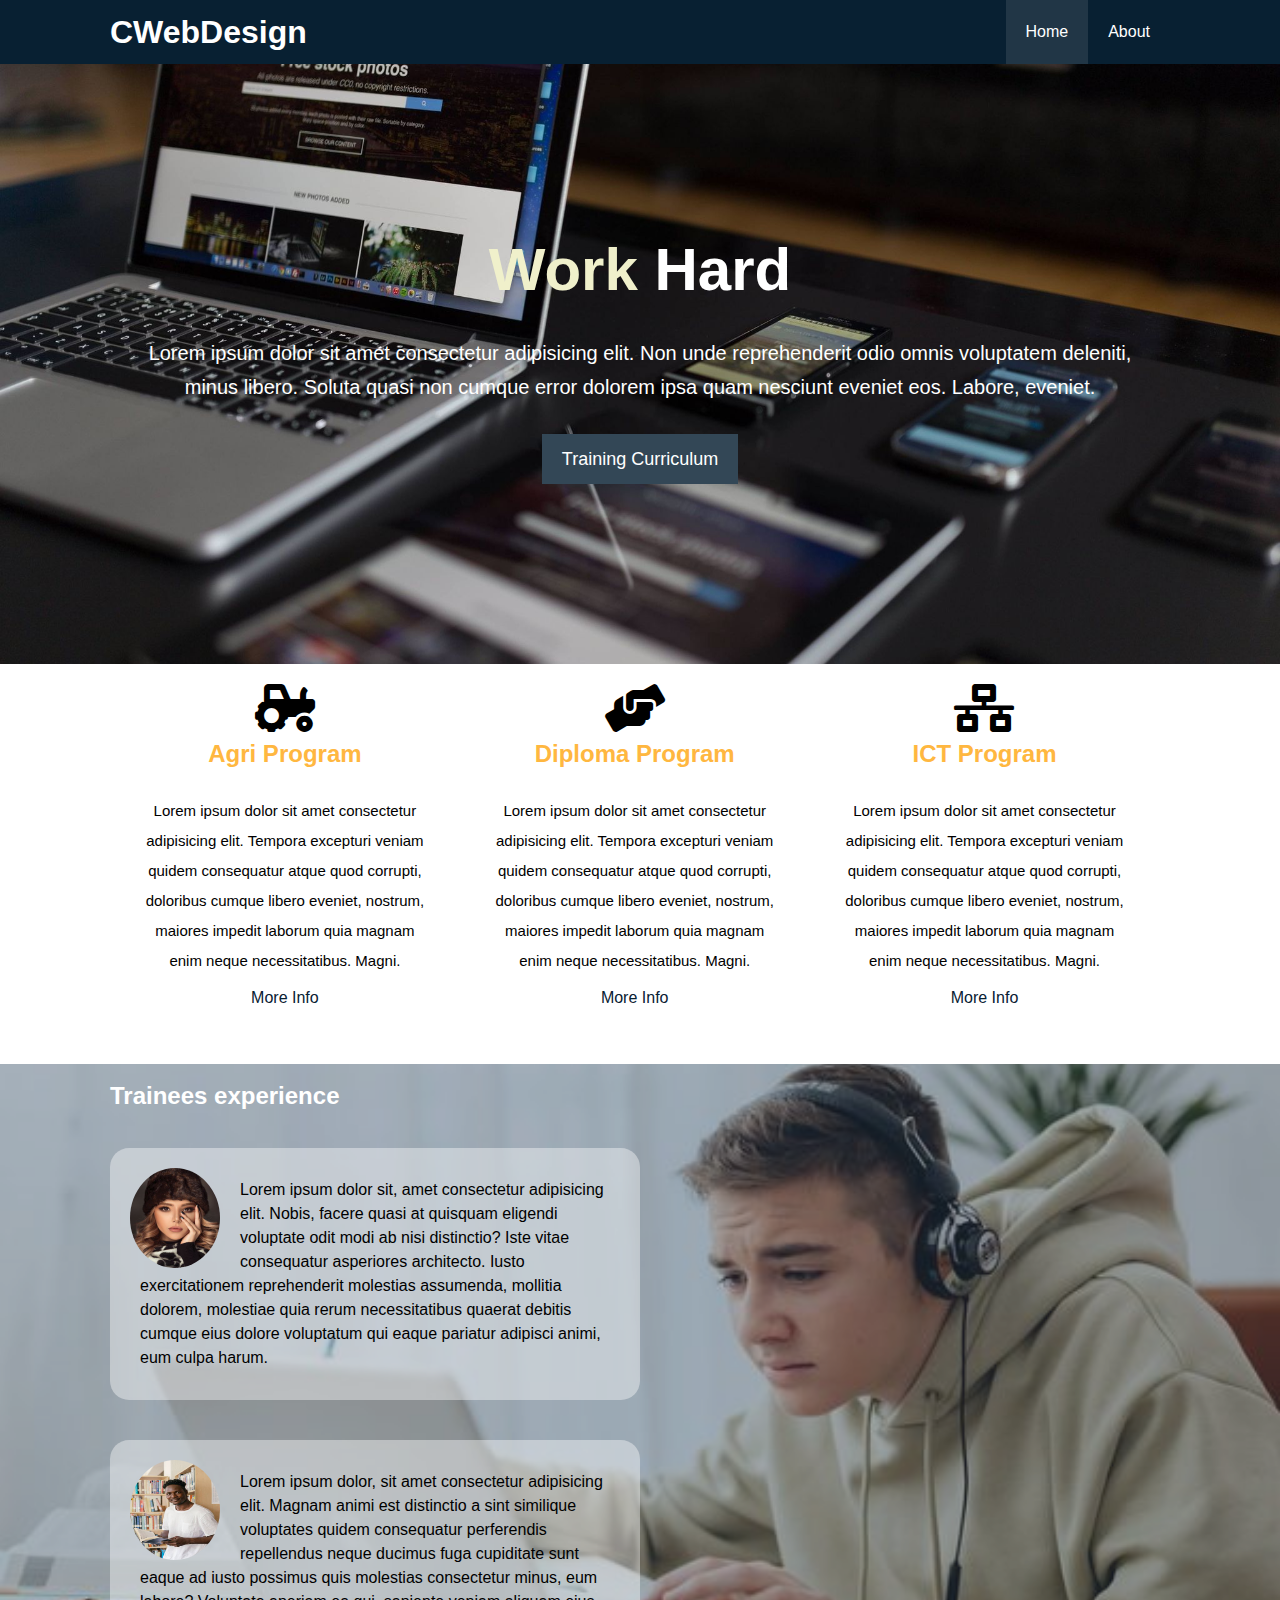
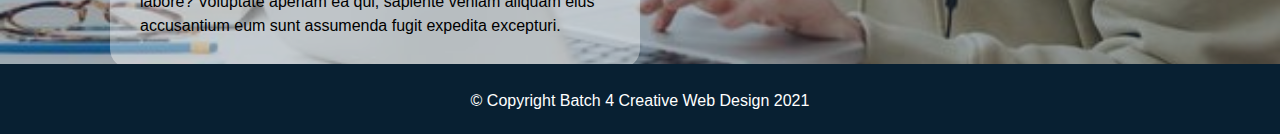
<file: index.html>
<!DOCTYPE html>
<html lang="en">
<head>
    <meta charset="UTF-8">
    <meta http-equiv="X-UA-Compatible" content="IE=edge">
    <meta name="viewport" content="width=device-width, initial-scale=1.0">
    <link rel="stylesheet" href="https://cdnjs.cloudflare.com/ajax/libs/font-awesome/5.15.4/css/all.min.css" integrity="sha512-1ycn6IcaQQ40/MKBW2W4Rhis/DbILU74C1vSrLJxCq57o941Ym01SwNsOMqvEBFlcgUa6xLiPY/NS5R+E6ztJQ==" crossorigin="anonymous" referrerpolicy="no-referrer" />
    <link rel="stylesheet" href="css/style.css">
    <title>CWD &copy; Training</title>

</head>
<body>
    <!-- Navigation structure -->
    <header>
        <nav id="navbar">
            <div class="container">
                
            
            <h1>
                CWebDesign
            </h1>
            <ul>
                <li><a class="active" href="index.html">Home</a></li>
                <li><a href="about.html">About</a></li>
            </ul>
        </div>
        </nav>
        <section id="hero">
            <div class="hero-content">
                <div class="container">
                <h1> <span class="primary-text">Work </span>Hard</h1>
                <p class="text-lead"> Lorem ipsum dolor sit amet consectetur adipisicing elit. Non unde reprehenderit odio omnis voluptatem deleniti, minus libero. Soluta quasi non cumque error dolorem ipsa quam nesciunt eveniet eos. Labore, eveniet.</p>
                <a class="btn" href="about.html">Training Curriculum</a>
                </div>
            </div>
        </section>


    </header>
    <section id="about">
        <div class="container">
            <div class="content-1">
                <i class="fas fa-tractor fa-3x"></i>
                <h2>Agri Program</h2>
                <p>Lorem ipsum dolor sit amet consectetur adipisicing elit. Tempora excepturi
                 veniam quidem consequatur atque quod corrupti, doloribus cumque libero eveniet,
                 nostrum, maiores impedit laborum quia magnam enim neque necessitatibus. Magni.</p>
                <a class="c-btn" href="#">More Info</a>
            </div>
            <div class="content-2">
                <i class="fas fa-hands-helping fa-3x"></i>
                <h2>Diploma Program</h2>
                <p>Lorem ipsum dolor sit amet consectetur adipisicing elit. Tempora excepturi
                   veniam quidem consequatur atque quod corrupti, doloribus cumque libero eveniet,
                   nostrum, maiores impedit laborum quia magnam enim neque necessitatibus. Magni.</p>
                <a class="c-btn" href="#">More Info</a>
            </div>
            <div class="content-3">
                <i class="fas fa-network-wired fa-3x"></i>
                <h2>ICT Program</h2>
                <p>Lorem ipsum dolor sit amet consectetur adipisicing elit. Tempora excepturi
                   veniam quidem consequatur atque quod corrupti, doloribus cumque libero eveniet,
                   nostrum, maiores impedit laborum quia magnam enim neque necessitatibus. Magni.</p>
                <a class="c-btn" href="#">More Info</a>
            </div>
            </div>
    </section>
    <section id="testimonials"> 
        <div class="div row"> 
         <div class="div container">
             <h2 class="lead-head">Trainees experience</h2>
              <div class="testimonial bg-primary">
              <img src="./image/girl.jpg" alt="div_img_3">
              <p>Lorem ipsum dolor sit, amet consectetur adipisicing elit. Nobis, facere quasi at quisquam eligendi voluptate odit modi ab nisi distinctio? Iste vitae consequatur asperiores architecto. Iusto exercitationem reprehenderit molestias assumenda, mollitia dolorem, molestiae quia rerum necessitatibus quaerat debitis cumque eius dolore voluptatum qui eaque pariatur adipisci animi, eum culpa harum.</p>
           </div>
            <div class="testimonial bg-primary">
             <img src="./image/client.jpg" alt="div_img_2">        
              <p>Lorem ipsum dolor, sit amet consectetur adipisicing elit. Magnam animi est distinctio a sint similique voluptates quidem consequatur perferendis repellendus neque ducimus fuga cupiditate sunt eaque ad iusto possimus quis molestias consectetur minus, eum labore? Voluptate aperiam ea qui, sapiente veniam aliquam eius accusantium eum sunt assumenda fugit expedita excepturi.</p>    
           <div>
           </div>  
          </section>
          <!-- footer section -->
          <footer>
            <div class="div container">
              <p>&copy; Copyright Batch 4 Creative Web Design 2021</p>
            </div>
          </footer>
      
    
</body>
</html>
</file>
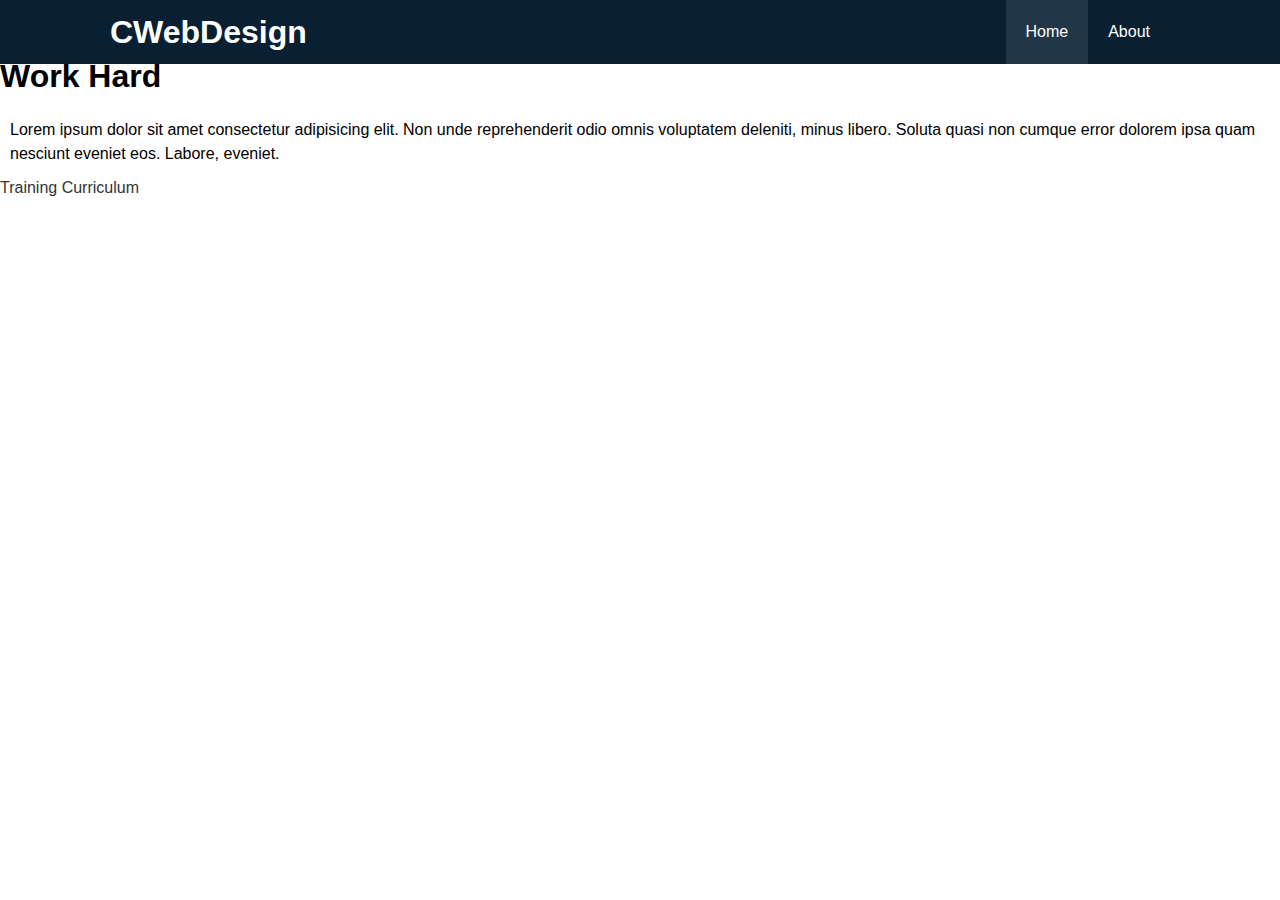
<file: image/index.html>
<!DOCTYPE html>
<html lang="en">
<head>
    <meta charset="UTF-8">
    <meta http-equiv="X-UA-Compatible" content="IE=edge">
    <meta name="viewport" content="width=device-width, initial-scale=1.0">
    <link rel="stylesheet" href="/css/style.css">
    <title>CWD &copy; Training</title>

</head>
<body>
    <!-- Navigation structure -->
    <header>
        <nav id="navbar">
            <div class="container">
                
            
            <h1>
                CWebDesign
            </h1>
            <ul>
                <li><a class="active" href="index.html">Home</a></li>
                <li><a href="about.html">About</a></li>
            </ul>
        </div>
        </nav>
        <section>
            <div>
                <h1>Work Hard</h1>
                <p> Lorem ipsum dolor sit amet consectetur adipisicing elit. Non unde reprehenderit odio omnis voluptatem deleniti, minus libero. Soluta quasi non cumque error dolorem ipsa quam nesciunt eveniet eos. Labore, eveniet.</p>
                <a href="about.html">Training Curriculum</a>
            </div>
        </section>


    </header>
    
</body>
</html>
</file>
<file: css/style.css>
/* global setting */ 

* {
    margin: 0;
    padding: 0;
    box-sizing: border-box;
}
/* global styling */
html,
body {
    font-family: "Segoe UI", Tahoma, Geneva, Verdana, sans-serif;
    line-height: 1.5em; /* 1em = 2inches*/

}

a {
    color: #333;
    text-decoration: none;

}

h1,
h2,
h3 {
    padding-bottom: 20px;

}

p {
    margin: 10px;

}
#navbar {
    background: #082032;
    overflow: auto;
    color: #fff;
}
#navbar a {
    color: #fff;
}
#navbar ul {
    list-style: none;
    float: right;
}
#navbar ul li {
    float: left;
}

#navbar ul li a {
    display: block;
    padding: 20px;
}
#navbar h1 { 
    float: left;
    padding-top: 20px;
}
#navbar ul li a:hover {
    background: #334756;
    color: #ff4c29;

}

#navbar ul li a.active {
    background: rgba(255, 255, 255, 0.1);

}
.container { 
    margin: auto;
    max-width: 1100px;
    overflow: auto;
    padding: 0 20px;

}
#hero {
    background: url("../image/image_hero.jpg") no-repeat center center/ cover;
    height: 600px;

}
#hero .hero-content {
    color: #fff;
    text-align: center;
}
#hero .hero-content {
    color: #fff;
    text-align: center;
    padding-top: 170px;


}
#hero .hero-content h1 {
    font-size: 60px;
    line-height: 1.2em;

}
.primary-text {
    color: #f0f0cb;

}
#hero .hero-content p {
    padding-bottom: 20px;
    line-height: 1.7em;

}
.text-lead {
    font-size: 20px;

}

.btn {
    display: inline-block;
    font-size: 18px;
    color: #fff;
    background: #334756;
    padding: 13px 20px;
    border: none;
    cursor: pointer;
    
}
/* section under header */
#about {
    height: 400px;
  }
  #about p {
    line-height: 2em;
  }
  #about h2 {
    color: #ffb740;
  }
  #about i {
    margin-bottom: 10px;
  }
  #about p {
    line-height: 2em;
    font-size: 15px;
  }
  #about .content-1,
  #about .content-2,
  #about .content-3 {
    float: left;
    width: 33%;
    overflow: hidden;
    text-align: center;
    padding: 20px;
  }
  #about a.c-btn {
    color: #082032;
  }
  #about a:hover {
    color: #ffb740;
  }
  #testimonials {
      background: url("../image/background.jpg") no-repeat center/cover;
      height: 600px;
      overflow: hidden;
  }
  #testimonials .testimonial img{
    height: 100px;
    width: 90px;
    float: left;
    margin-right: 20px;
    border-radius: 50%;
}
/*adding color overlay on the background of the about section */
.row{
    background: rgba(39, 62, 84, 0.4);
    overflow: hidden;
    height: 600px;
    z-index: 2;
}
/* changing the font color the heading and adjusting some spaces from the top edge */
#testimonials .lead-head{
    color: #fff;
    padding-top: 20px;
    margin-bottom: 20px;
}
.bg-primary{
    background: rgba(255, 255, 255, 0.4)
}
/* adjusting the testimonial containers */
#testimonials .testimonial{
    padding: 20px;border-radius: 1.2em;
    width: 50%;
    margin-bottom: 40px;
    border-radius: 1.2em;
}
/* footer */
 footer {
    background: #082032;
    height: 70px; 
    overflow: auto;
    color: #fff;
    text-align: center;
 }
 footer p {
     padding-top: 15px;
 }

  }
</file>
